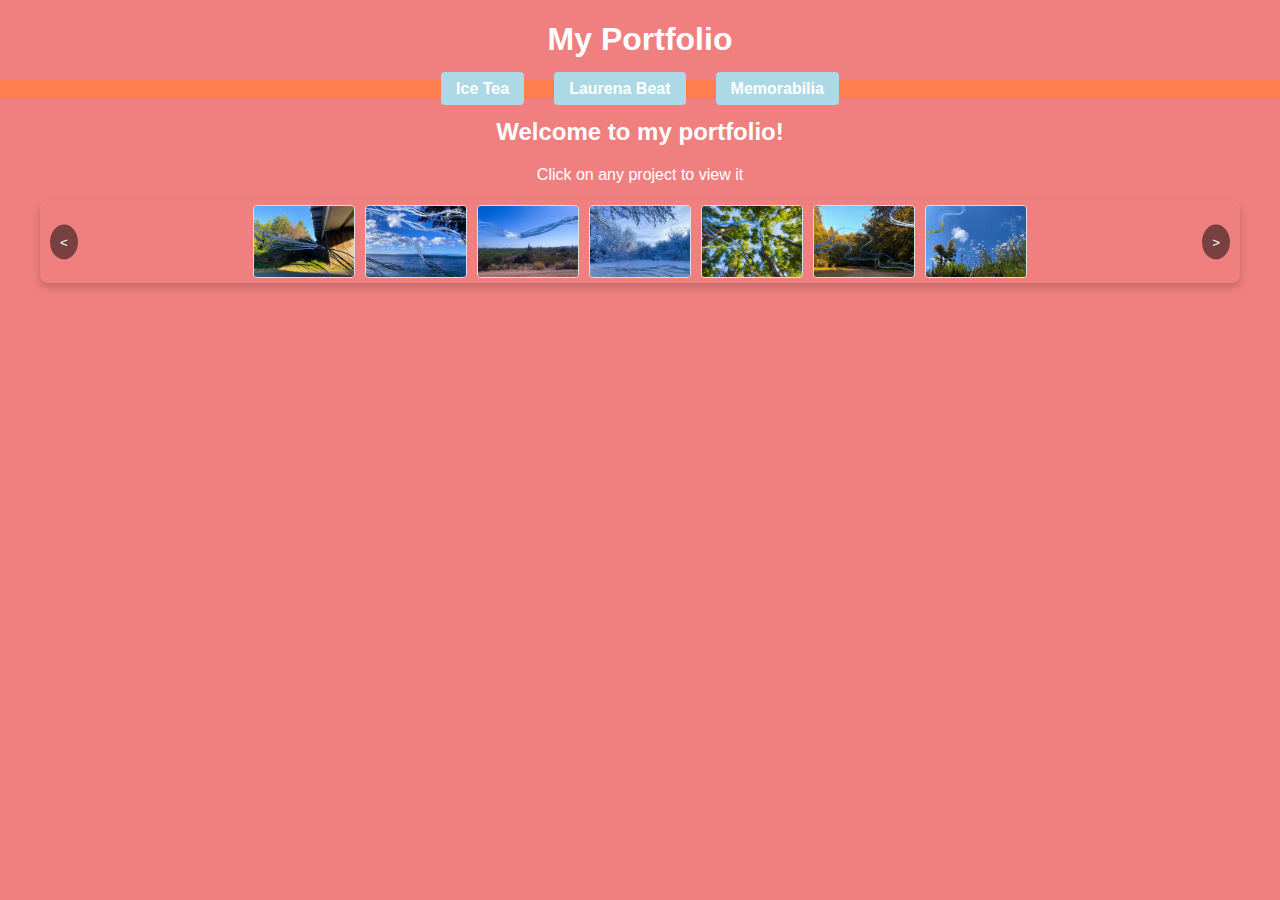
<file: Portfolio/index.html>
<!DOCTYPE html>
<html lang="en">
<head>
  <meta charset="UTF-8">
  <meta name="viewport" content="width=device-width, initial-scale=1.0">
  <link rel="stylesheet" href="portfolio.css">
  <title>Portfolio</title>
</head>
<body>
  <header>
    <h1>My Portfolio</h1>
    <nav>
        <ul>
          <li><a href="icetea.html">Ice Tea</a></li>
          <li><a href="laurenabeat.html">Laurena Beat</a></li>
          <li><a href="memorabilia.html">Memorabilia</a></li>
        </ul>
    </nav>
  </header>
  <main>
    <h2>Welcome to my portfolio!</h2>
    <p>Click on any project to view it</p>
  </main>
  <div class="carousel">
    <div class="carousel-images">
      <img src="and_even_when_im_wrong,_i_tend_to_think_i'm_right.jpg" alt="Image 1">
      <img src="and_the_stars_are_hidden_by_my_pride_and_my_enemies.jpg" alt="Image 2">
      <img src="And_too_tired_to_rage.jpg" alt="Image 3">
      <img src="I_seem_to_hurt_the_people_that_care_the_most_.jpg" alt="Image 4">
      <img src="it_feels_like,_feels_like_it's_coming.jpg" alt="image 5">
      <img src="just_like_an_animal,_i_protect_my_pride.jpg" alt="Image 6">
      <img src="well,_im_bored_of_the_game.jpg" alt="Image 7">
    </div>
    <button class="carousel-btn prev">&lt;</button>
    <button class="carousel-btn next">&gt;</button>
  </div>
  <script>
    const images = document.querySelector('.carousel-images');
    const prevBtn = document.querySelector('.carousel-btn.prev');
    const nextBtn = document.querySelector('.carousel-btn.next');
  
    let currentIndex = 0;
  
    const updateCarousel = () => {
      const imageWidth = images.children[0].clientWidth;
      images.style.transform = `translateX(${-currentIndex * imageWidth}px)`;
    };
  
    nextBtn.addEventListener('click', () => {
      currentIndex = (currentIndex + 1) % images.children.length;
      updateCarousel();
    });
  
    prevBtn.addEventListener('click', () => {
      currentIndex =
        (currentIndex - 1 + images.children.length) % images.children.length;
      updateCarousel();
    });
  
    window.addEventListener('resize', updateCarousel);
  </script>
  
  <script src="portfolio.js"></script>
</body>
</html>
</file>
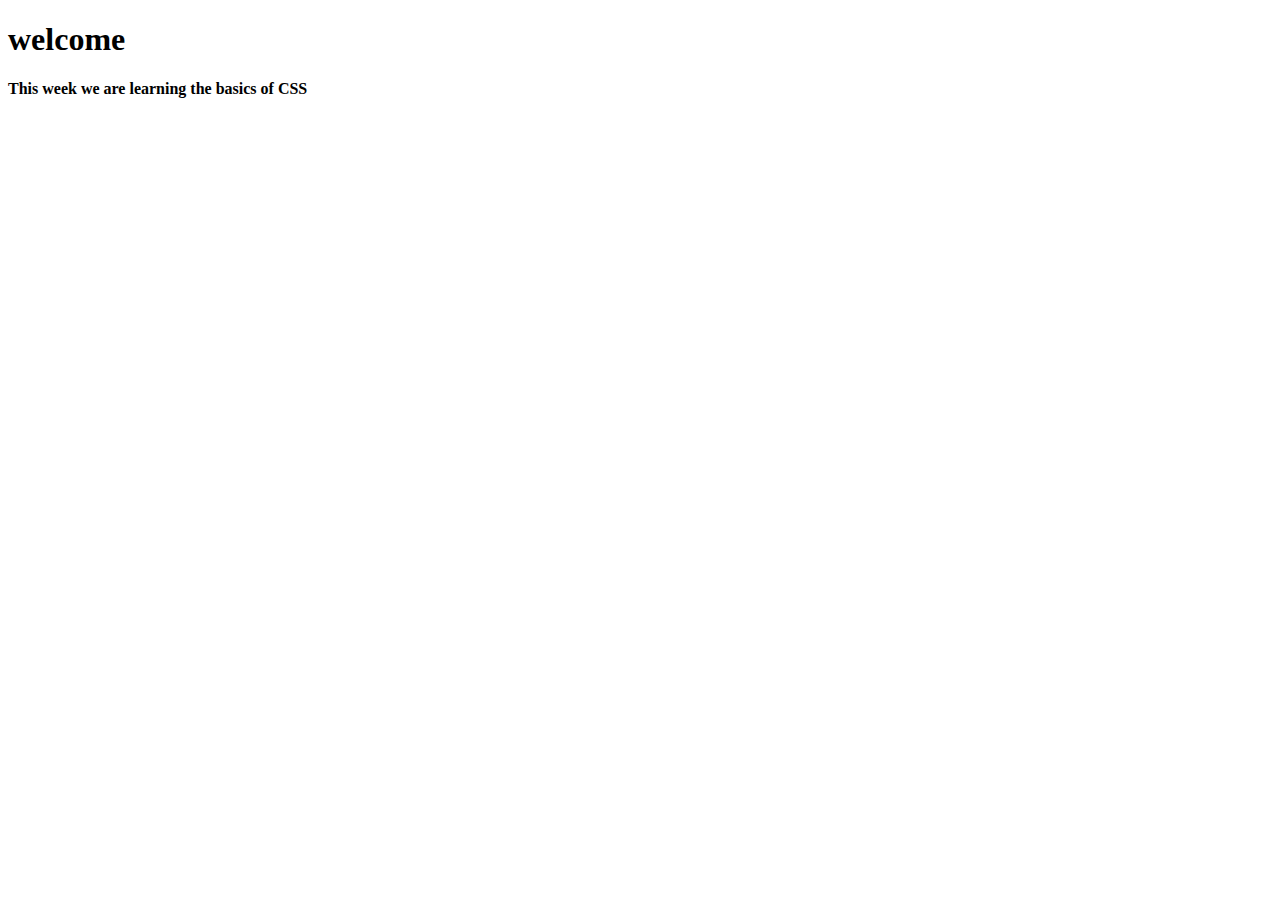
<file: Class Notes/Week_5.html>
<!DOCTYPE html>
<html lang="en">
<head>
    <meta charset="UTF-8">
    <meta name="viewport" content="width=device-width, initial-scale=1.0">
    <title>Week 5 Notes</title>
    <link rel="stylesheet" href="/css/week_5.css">
    <!-- <style> -->
</head>
<body>
    <h1>welcome</h1>
    <p class="basics">
       This week we are learning the basics of CSS  
    </p>
</body>
</html>
</file>
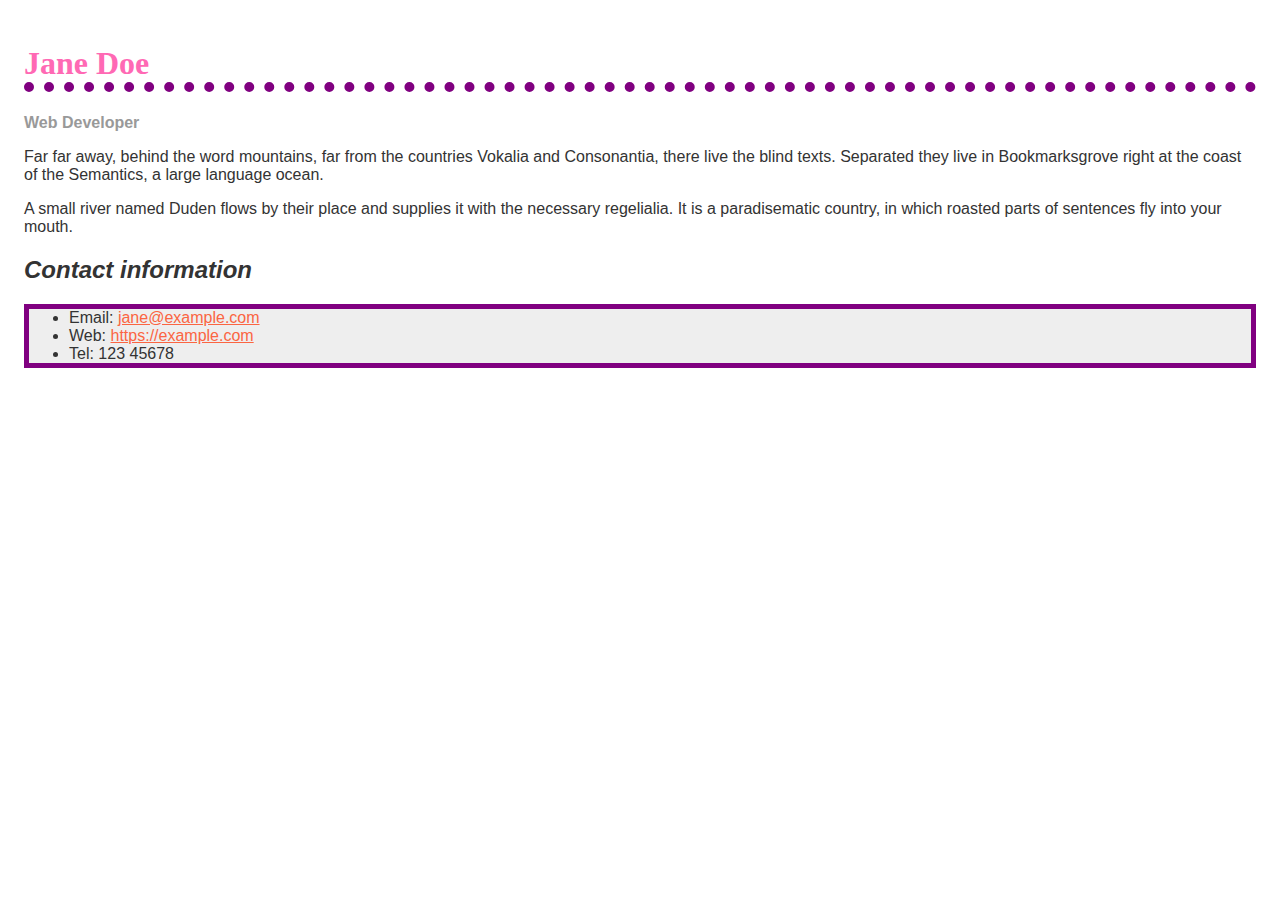
<file: Class Notes/Week_5_ica.html>
<!DOCTYPE html>
<html lang="en">
<head>
    <meta charset="UTF-8">
    <meta name="viewport" content="width=device-width, initial-scale=1.0">
    <title>Formatting a Biography</title>
    <link rel="stylesheet" href="../css/ica5a.css">
</head>
<body>
    <h1>Jane Doe</h1>
    <div class="job-title">Web Developer</div>
    <p>
      Far far away, behind the word mountains, far from the countries Vokalia
      and Consonantia, there live the blind texts. Separated they live in
      Bookmarksgrove right at the coast of the Semantics, a large language
      ocean.
    </p>

    <p>
      A small river named Duden flows by their place and supplies it with the
      necessary regelialia. It is a paradisematic country, in which roasted
      parts of sentences fly into your mouth.
    </p>

    <h2>Contact information</h2>
    <ul id="ul">
      <li>
        Email:
        <a href="mailto:jane@example.com">jane@example.com</a>
      </li>
      <li>
        Web:
        <a href="https://example.com">https://example.com</a>
      </li>
      <li>Tel: 123 45678</li>
    </ul>
</body>
</html>
</file>
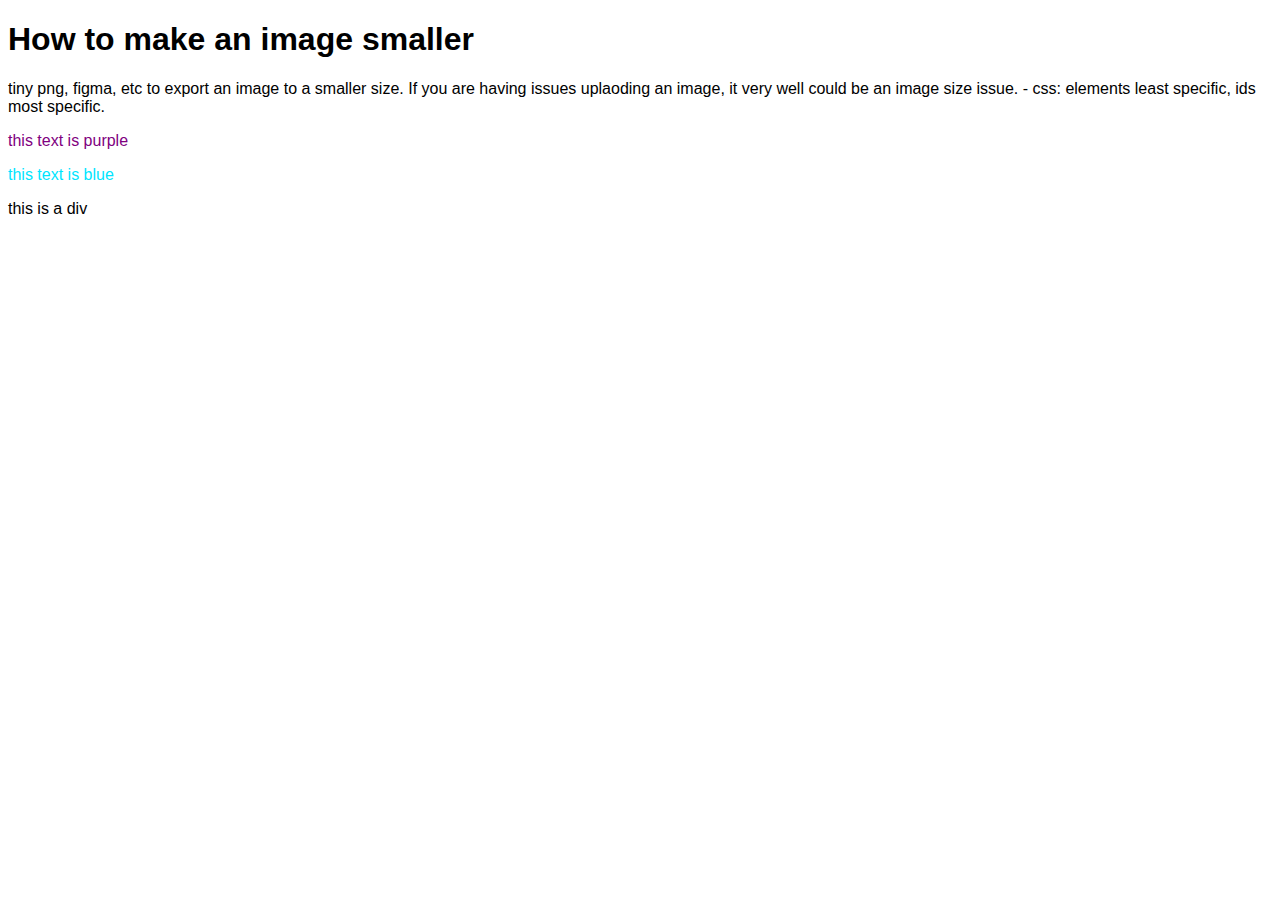
<file: Class Notes/week_6.html>
<!DOCTYPE html>
<html lang="en">
<head>
    <meta charset="UTF-8">
    <meta name="viewport" content="width=device-width, initial-scale=1.0">
    <title>Week 6 Notes</title>
</head>
<link rel="stylesheet" href="../css/week_6.css">
<body>
    <h1>How to make an image smaller</h1>
    <p>tiny png, figma, etc to export an image to a smaller size. If you are having issues uplaoding an image, it very well could be an image size issue. 
- css: elements least specific, ids most specific.
    </p>
    <p class="purple">this text is purple</p>
    <p id="blue">this text is blue
    </p>
    <div id="first_div"><p>this is a div</p></div>
    
</body>
</html>
</file>
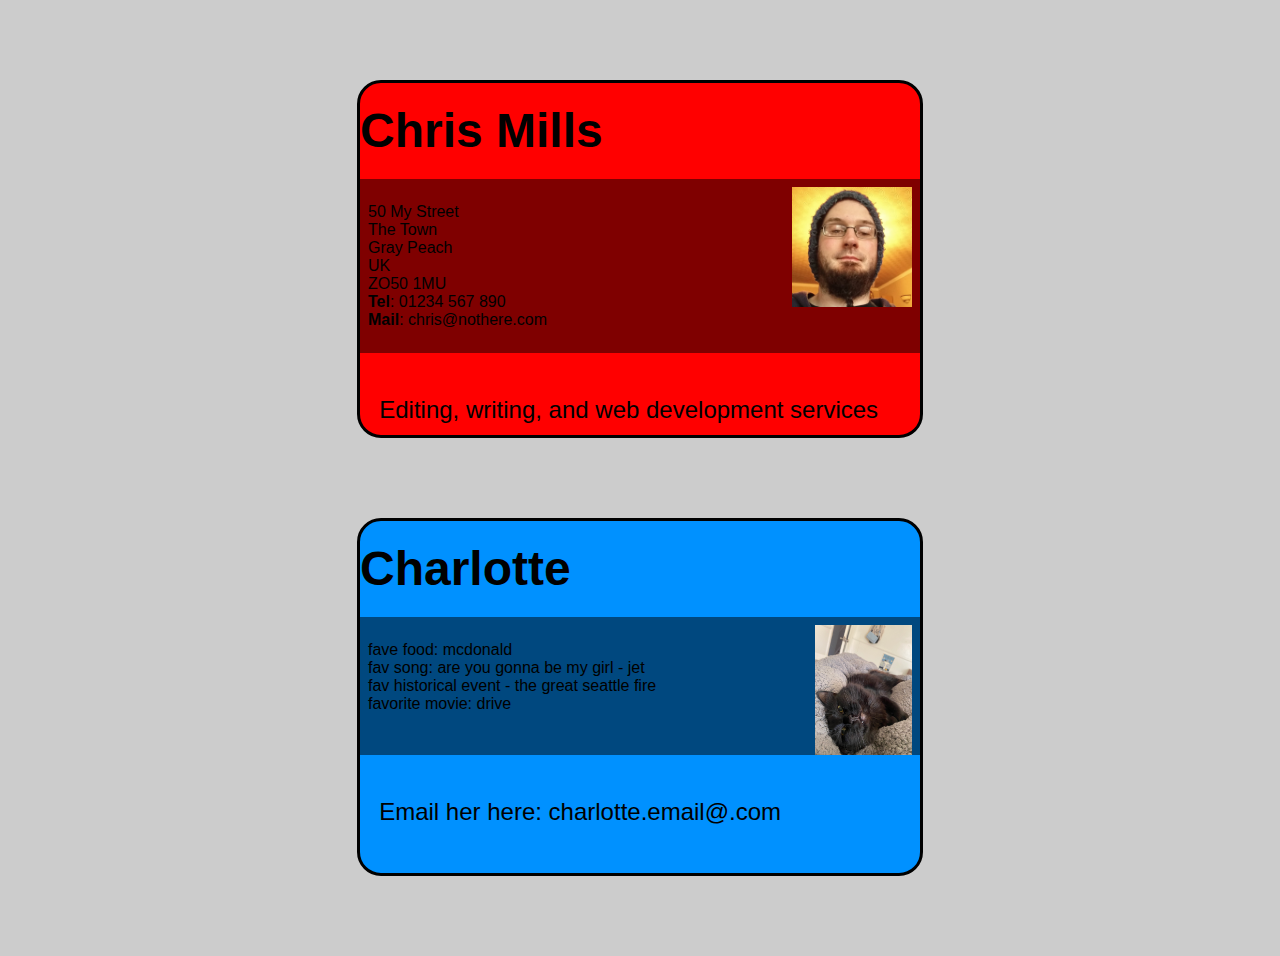
<file: html/business_card.html>
<!DOCTYPE html>
<html lang="en-US">
  <head>
    <meta charset="utf-8">
    <meta name="viewport" content="width=device-width">
    <title>Fundamental CSS comprehension</title>
  </head>
  <link rel="stylesheet" href="../css/style.css">
  <body>
  <section class="card">
    <header>
      <h2>Chris Mills</h2>
    </header>
    <article>
      <img src="../img/chris.jpg" alt="A picture of Chris - a man with glasses, a beard, and a silly wooly hat" height="120">
      <p>50 My Street<br>
         The Town<br>
         Gray Peach<br>
         UK<br>
         ZO50 1MU<br>
        <strong>Tel</strong>: 01234 567 890<br>
        <strong>Mail</strong>: chris@nothere.com</p>
    </article>
    <footer>
      <p>Editing, writing, and web development services</p>
    </footer>
  </section>
  </body>
</html>

<!DOCTYPE html>
<html lang="en-US">
  <head>
    <meta charset="utf-8">
    <meta name="viewport" content="width=device-width">
    <title>Fundamental CSS comprehension 2</title>
  </head>
  <link rel="stylesheet" href="../css/style.css">
  <body>
  <section class="card2">
    <header>
      <h2>Charlotte</h2>
    </header>
    <article>
      <img src="../img/charlotte.JPG" alt="Charlotte: a picture of charlotte, a furry black cat" height="130">
      <p>fave food: mcdonald<br>
         fav song: are you gonna be my girl - jet<br>
         fav historical event - the great seattle fire<br>
         favorite movie: drive<br>
         <br>
    </article>
    <footer>
      <p>Email her here: charlotte.email@.com</p>
    </footer>
  </section>
  </body>
</html>
</file>
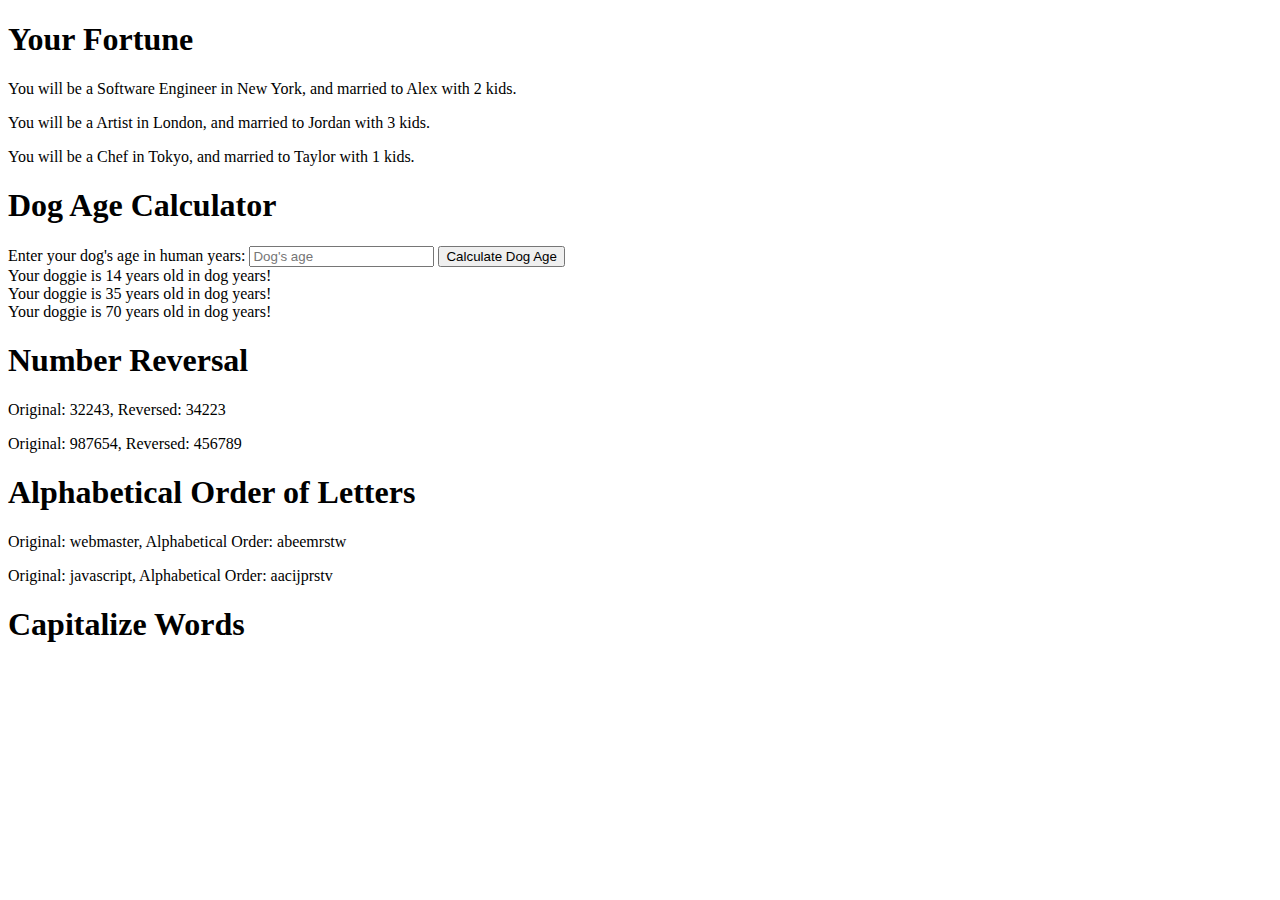
<file: html/ica11.html>
<!DOCTYPE html>
<html lang="en">
<head>
    <meta charset="UTF-8">
    <meta name="viewport" content="width=device-width, initial-scale=1.0">
    <title>In Class Activity</title>
</head>
<body>
    <h1>Your Fortune</h1>
    <div id="fortunes"></div>
    <h1>Dog Age Calculator</h1>

  <!-- Form for user input -->
  <label for="dog-age">Enter your dog's age in human years:</label>
  <input type="number" id="dog-age" placeholder="Dog's age" min="0">
  <button onclick="getDogAge()">Calculate Dog Age</button>

  <!-- Result will be displayed here -->
  <div id="dog-age-result"></div>
  <h1>Number Reversal</h1>

  <!-- Output will be displayed here -->
  <div id="reversed-numbers"></div>
  <h1>Alphabetical Order of Letters</h1>

  <!-- Output will be displayed here -->
  <div id="sorted-strings"></div>
  
  <h1>Capitalize Words</h1>

  <!-- Output will be displayed here -->
  <div id="capitalized-strings"></div>
    <script src="../js/ica11.js"></script>   
</body>
</html>
</file>
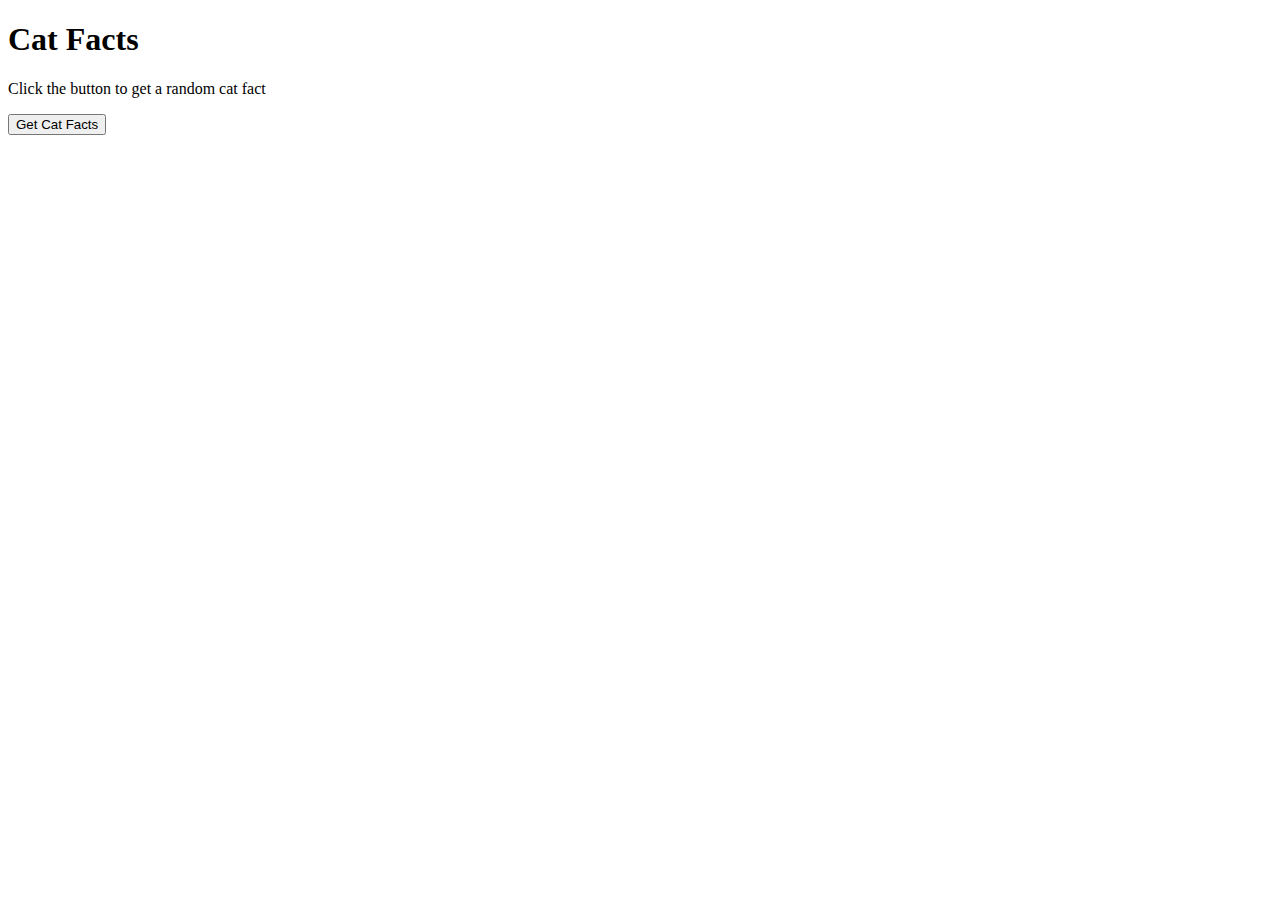
<file: html/ica12.html>
<!DOCTYPE html>
<html lang="en">
<head>
    <meta charset="UTF-8">
    <meta name="viewport" content="width=device-width, initial-scale=1.0">
    <title>Cat Facts</title>
</head>
<body>

    <h1>Cat Facts</h1>
    <p id="quote">Click the button to get a random cat fact</p>
    <button id="fetchQuote">Get Cat Facts</button>

    <script src="../js/ica12.js"></script>
</body>
</file>
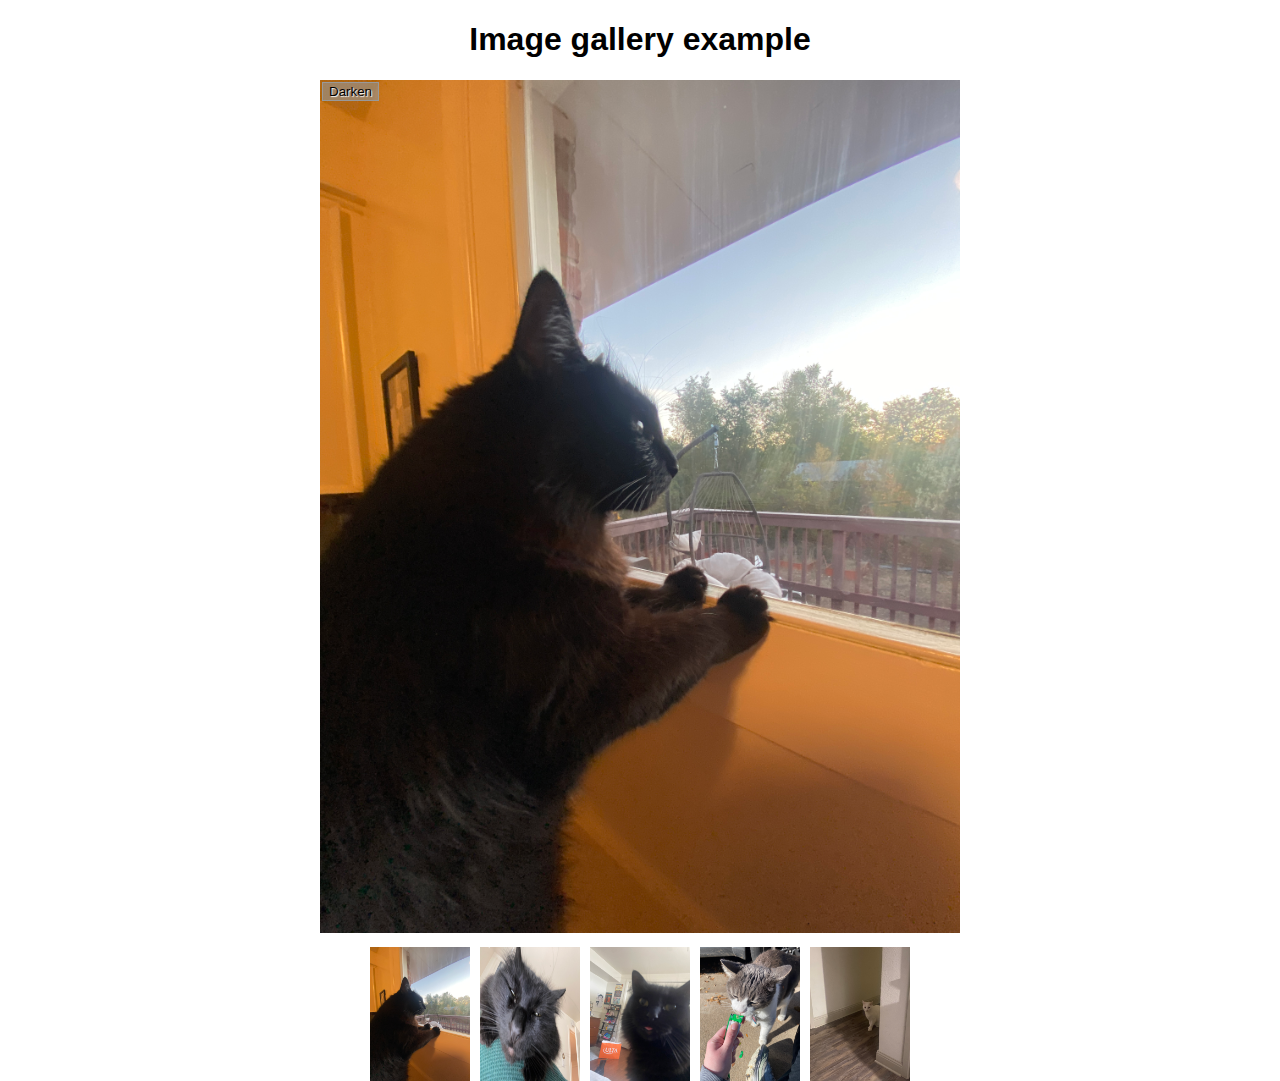
<file: html/image_carousel.html>
<!DOCTYPE html>
<html lang="en-us">
  <head>
    <meta charset="utf-8">

    <title>Image gallery</title>

    <link rel="stylesheet" href="../css/image_carousel.css">
    
  </head>

  <body>
    <h1>Image gallery example</h1>

    <div class="full-img">
      <img class="displayed-img" src="../img/CharlotteYearns.JPG" alt="Charlotte is Yearning">
      <div class="overlay"></div>
      <button class="dark">Darken</button>
    </div>

    <div class="thumb-bar">


    </div>
    <script src="../js/image_carousel.js"></script>
  </body>
</html>
</file>
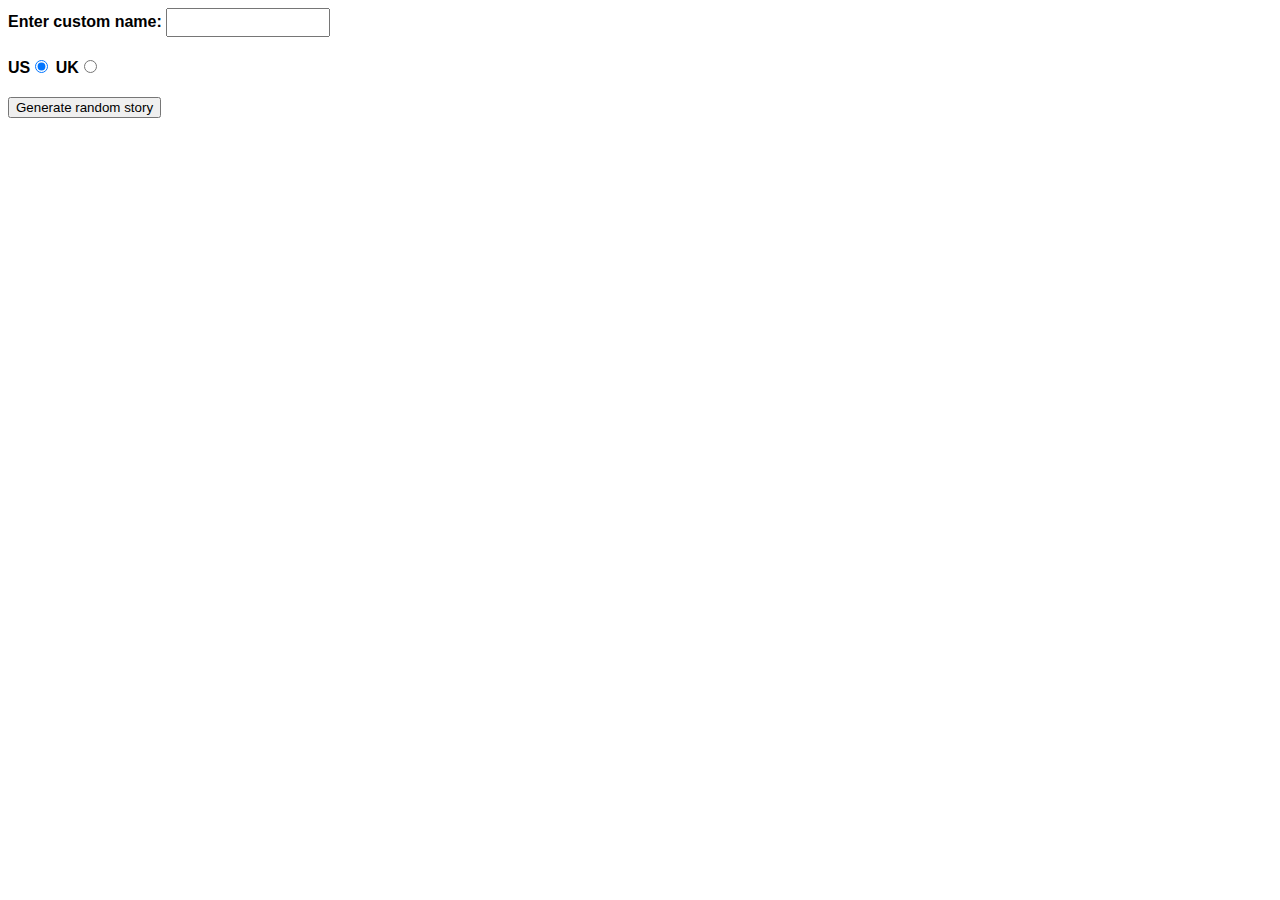
<file: html/index (3).html>
<!DOCTYPE html>
<html lang="en-US">
  <head>
    <meta charset="utf-8" />
    <meta name="viewport" content="width=device-width" />

    <title>Silly story generator</title>
<link rel="stylesheet" href="../css/silly_story.css">
  </head>

  <body>
    <div>
      <label for="customname">Enter custom name:</label>
      <input id="customname" type="text" placeholder="" />
    </div>
    <div>
      <label for="us">US</label
      ><input id="us" type="radio" name="ukus" value="us" checked />
      <label for="uk">UK</label
      ><input id="uk" type="radio" name="ukus" value="uk" />
    </div>
    <div>
      <button class="randomize">Generate random story</button>
    </div>
    <!-- Thanks a lot to Willy Aguirre for his help with the code for this assessment -->
    <p class="story"></p>
  <script src="../js/main.js"></script>
  </body>
</html>
</file>
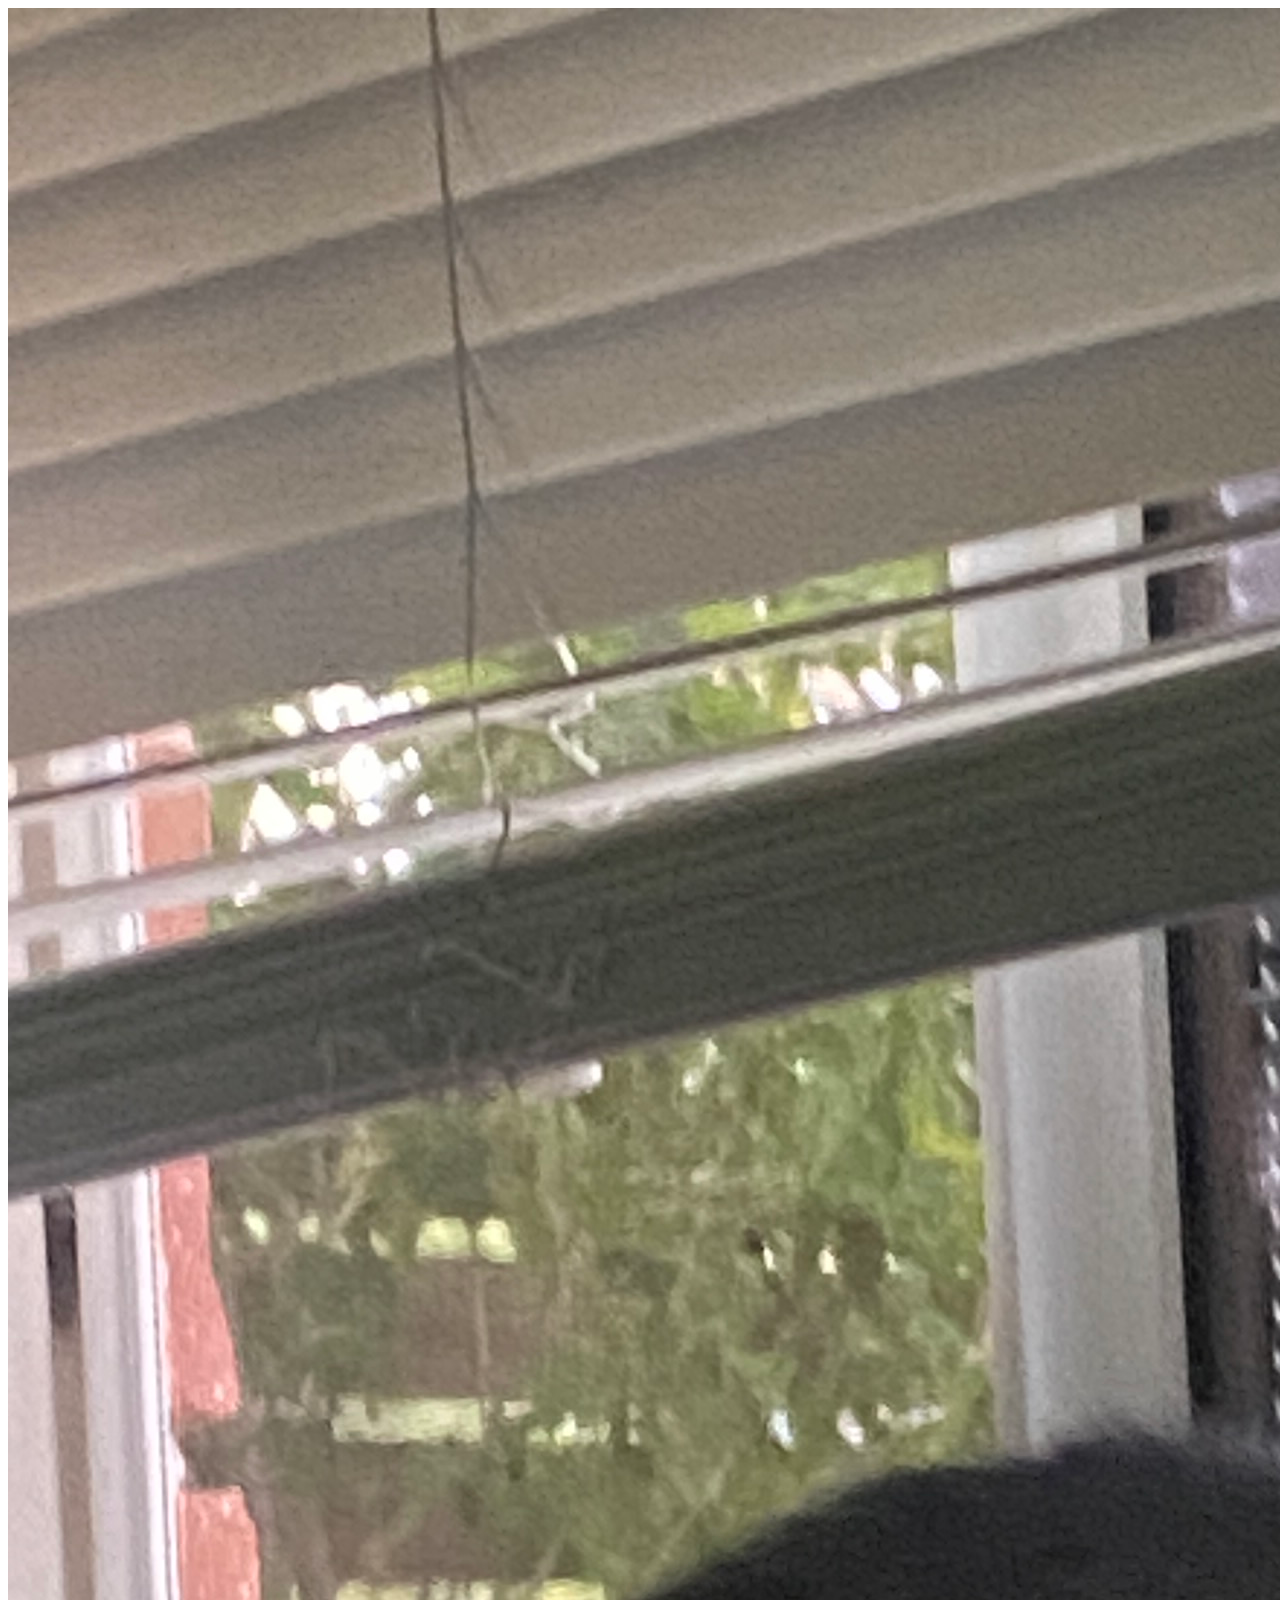
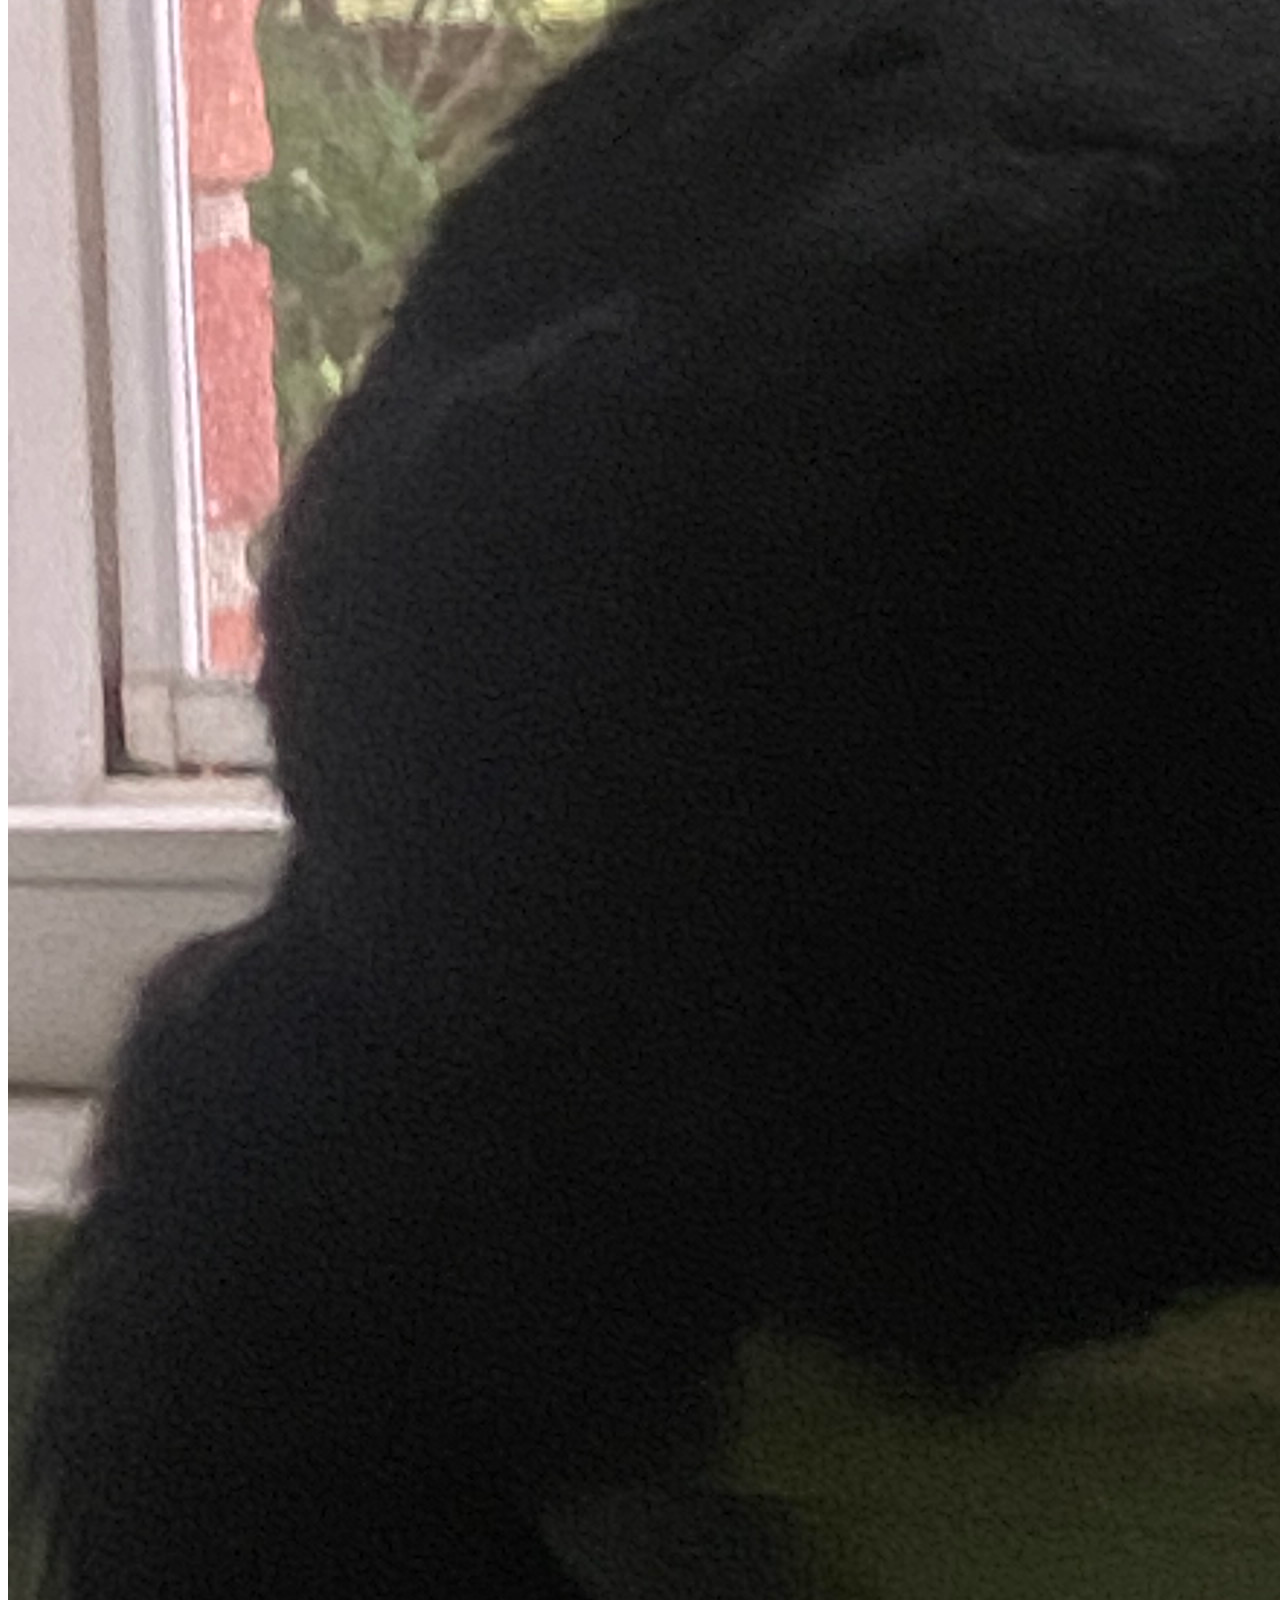
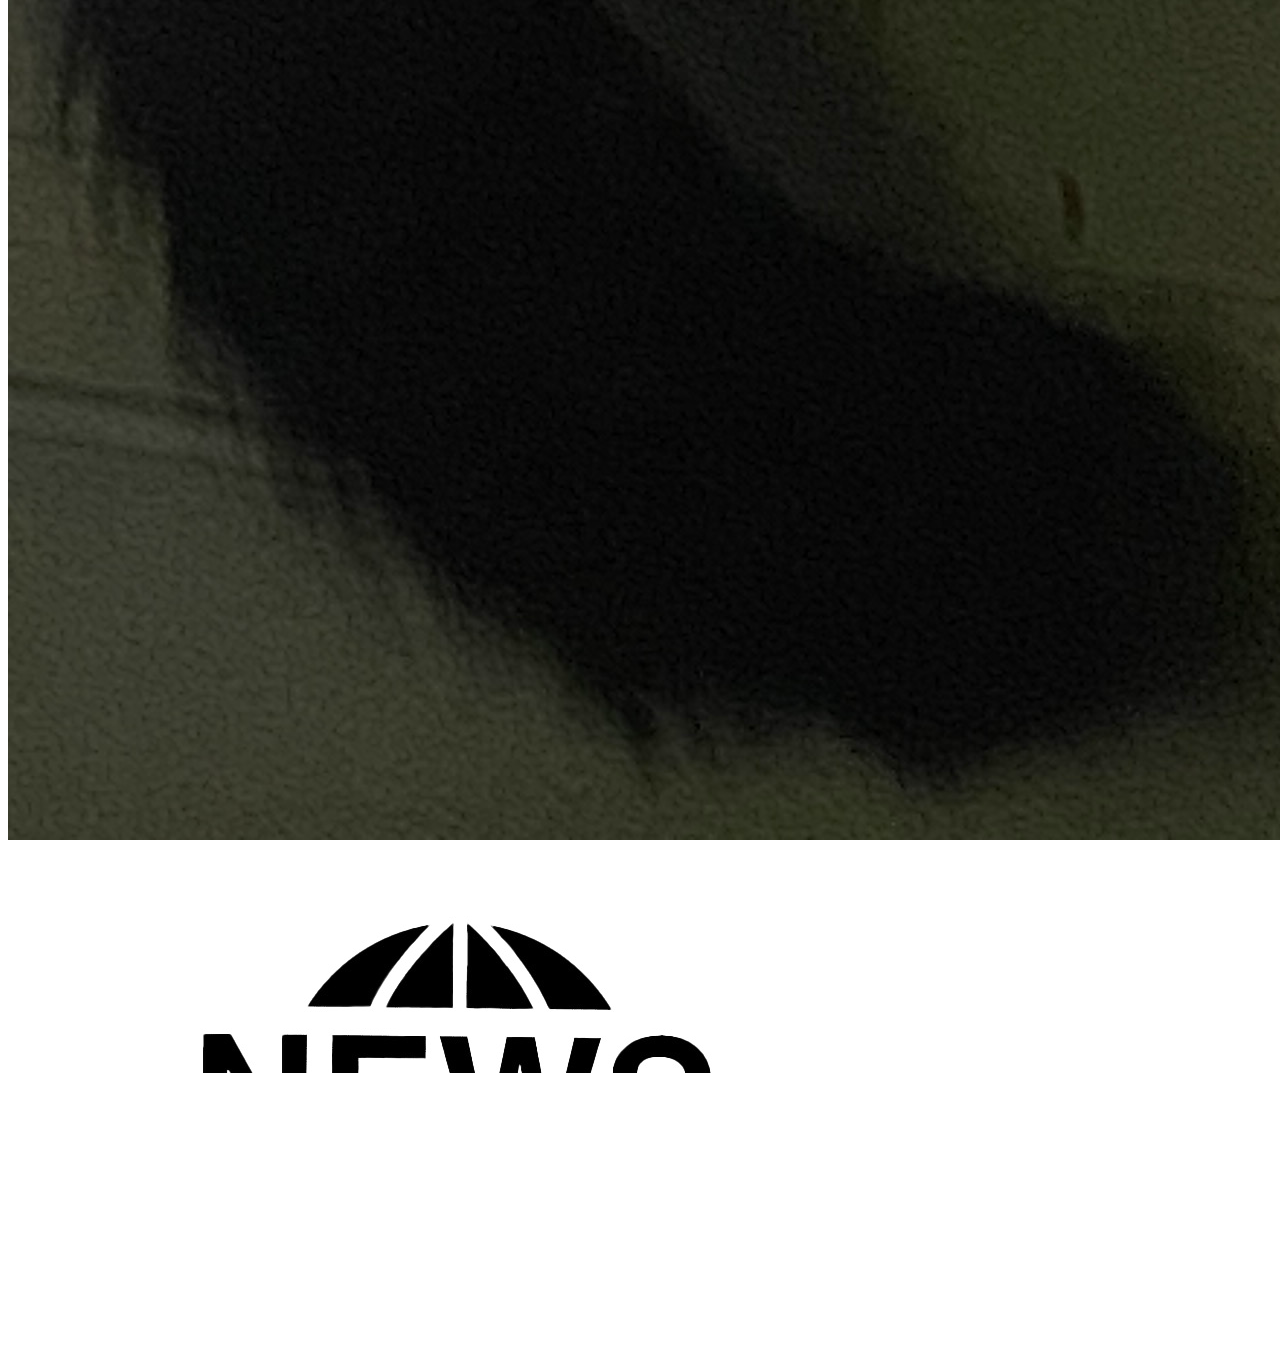
<file: html/overlays.html>
<!DOCTYPE html>
<html lang="en">
<head>
    <meta charset="UTF-8">
    <meta name="viewport" content="width=device-width, initial-scale=1.0">
    <title>overlays</title>
    <link rel="stylesheet" href="../css/overlays.css">
</head>
 <!--<link rel="stylesheet" href="../css/overlays.css">-->
 <body>
    <div style="position: relative; left: 0; top: 0;">
        <img src="../img/charlotte2.JPG" class="charlotte"/>
        <img src="../img/NewsLogo.jpg" class="newslogo"/>
        <img src="../img/Newsheadline.jpg" class="newsheadline"/>
    </div>
 </body>
</html>
</file>
<file: Portfolio/portfolio.css>
/* Global Styles */
body {
  font-family: Arial, sans-serif;
  margin: 0;
  padding: 0;
  background-color: lightcoral;
  color: white;
  text-align: center; /* Center all text globally */
}

/* Navigation Bar */
nav ul {
  list-style: none;
  display: flex;
  justify-content: center;
  padding: 0;
  margin: 10px 0;
  background-color: coral;
}

nav li {
  margin: 0 15px;
}

nav a {
  text-decoration: none;
  color: white;
  font-weight: bold;
  padding: 8px 15px;
  border-radius: 4px;
  background-color: lightblue;
  transition: background-color 0.3s ease, color 0.3s ease;
}

nav a:hover {
  background-color: #777;
  color: lightblue;
}

nav a.active {
  background-color: #999;
  color: coral;
}

/* Portfolio Container */
#portfolio-container {
  display: flex;
  flex-wrap: wrap;
  gap: 20px;
  padding: 20px;
  justify-content: center;
  background-color: lightblue;
  text-align: center; /* Center text within the container */
}

/* Project Card */
.project {
  background: coral;
  border: 1px solid #ddd;
  border-radius: 8px;
  padding: 15px;
  width: 300px;
  box-shadow: 0 2px 4px blue;
  transition: transform 0.3s ease, box-shadow 0.3s ease;
  text-align: center; /* Center text within each project card */
}

.project:hover {
  transform: translateY(-5px);
  box-shadow: 0 4px 8px rgba(0, 0, 0, 0.2);
}

.project h2 {
  font-size: 1.5em;
  margin-bottom: 10px;
}

.project p {
  font-size: 1em;
  margin: 10px 0;
  color: lightblue;
}

.project iframe {
  width: 100%;
  height: auto;
  aspect-ratio: 16 / 9; /* Maintain aspect ratio */
  border: 1px solid #ddd;
  border-radius: 8px;
  margin: 10px 0;
  display: block;
  margin-left: auto;
  margin-right: auto; /* Center iframe within the card */
}

/* Carousel */
.carousel {
  display: flex;
  justify-content: center;
  flex-wrap: wrap;
  gap: 5px;
}

.carousel img {
  max-width: 100px;
  margin: 5px;
  border: 1px solid #ddd;
  border-radius: 4px;
  transition: transform 0.3s ease;
}

.carousel img:hover {
  transform: scale(1.1);
}

/* Footer (Optional) */
footer {
  background-color: #333;
  color: white;
  text-align: center;
  padding: 10px;
  margin-top: 20px;
}
.carousel {
  position: relative;
  max-width: 1200px;
  margin: auto;
  overflow: hidden;
  border-radius: 8px;
  box-shadow: 0 4px 8px rgba(0, 0, 0, 0.2);
}

.carousel-images {
  display: flex;
  transition: transform 0.5s ease;
}

.carousel-images img {
  width: 100%;
  flex-shrink: 0;
}

.carousel-btn {
  position: absolute;
  top: 50%;
  transform: translateY(-50%);
  background-color: rgba(0, 0, 0, 0.5);
  color: white;
  border: none;
  padding: 10px;
  cursor: pointer;
  border-radius: 50%;
}

.carousel-btn.prev {
  left: 10px;
}

.carousel-btn.next {
  right: 10px;
}

.carousel-btn:hover {
  background-color: rgba(0, 0, 0, 0.8);
}

/* Responsive Design */
@media (max-width: 600px) {
  nav ul {
    flex-direction: column;
    align-items: center;
  }

  nav li {
    margin: 5px 0;
  }

  .project {
    width: 100%;
  }
}
</file>
<file: css/week_5.css>
p {
    color: #7163ab 
    font-family
}
div {
    color: pink
}
p {

}

.basics{
    font-weight: 900
}
</file>
<file: css/ica5a.css>
body {
    background-color: #fff;
    color: #333;
    font-family: Arial, Helvetica, sans-serif;
    padding: 1em;
    margin: 1;
  }

  h1 {
    color: hotpink;
    font-size: 2em;
    font-family: Georgia, "Times New Roman", Times, serif;
    border-bottom: 10px dotted purple;
  }

  h2 {
    font-size: 1.5em;
    font-style: italic
  }

  .job-title {
    color: #999999;
    font-weight: bold;
  }
  ul {
    border: 5px solid purple;
    background-color: #eeeeee;
  }

  a:link,
  a:visited {
    color: #fb6542;
  }

  a:hover {
    text-decoration: none;
    color: green
  }
</file>
<file: css/week_6.css>
html {
    font-family: 'Helvetica neue', Arial, 'sans serif';
    font-size: 1em;
}
.purple {
    color: purple;
}

#blue {
    color: rgb(0, 229, 255);
    border-style: dashed 10 px;
}

#first_div {
    position: relative;
    left: 200 px; 
}
</file>
<file: css/style.css>
/* General styles - put these straight into your stylesheet */

body {
    margin: 0;
  }
  
  html {
    font-family: 'Helvetica neue', Arial, 'sans serif';
    font-size: 1em;
    background-color: #ccc;
  }
  
  /* Selectors to be matched up with rulesets */
  
 /* .card article img 
  .card footer
  .card header
  .card */
  
  /* Rulesets to be matched up with selectors */
  
    .card {
    width: 35em;
    height: 22em;
    margin: 5em auto;
    background-color: red;
    border: 0.2em solid black;
    border-radius: 1.5em;
  }
  
  header {
    /*background-image: linear-gradient(to bottom,rgba(0,0,0,0.1), rgba(0,0,0,0));*/
    border-radius: 1.5em 1.5em 0 0;
    font-size: 2em;
    line-height: 0.5em;
    padding: 1em
    max-height: 3em;
    margin: 0em;
  }
  
  article {
    color: #ccc;
    margin: 0em;
    max-height: 12em;
    background-color: rgb(0 0 0/50%);
    padding: 0.5em;
  }

  footer {
    /*background-image: linear-gradient(to bottom,rgba(0,0,0,0), rgba(0,0,0,0.1));*/
    border-radius: 0 0 1.5em 1.5em;
    float: center;
    font-size: 1.5em;
    padding: 0.8em;
    max-height: 3em;
  }
  

  img {
    float: right;
    max-height: 100%
  }

  body {
    margin: 0;
  }
  
  html {
    font-family: 'Helvetica neue', Arial, 'sans serif';
    font-size: 1em;
    background-color: #ccc;
  }
  
  /* Selectors to be matched up with rulesets */
  
 /* .card article img 
  .card footer
  .card header
  .card */
  
  /* Rulesets to be matched up with selectors */
  
    .card2 {
    width: 35em;
    height: 22em;
    margin: 5em auto;
    background-color: rgb(0, 145, 255);
    border: 0.2em solid black;
    border-radius: 1.5em;
  }
  
  header {
    /*background-image: linear-gradient(to bottom,rgba(0,0,0,0.1), rgba(0,0,0,0));*/
    border-radius: 1.5em 1.5em 0 0;
    font-size: 2em;
    line-height: 0.5em;
    padding: 1em
    max-height: 3em;
    margin: 0em;
  }
  
  article {
    color: #000000;
    margin: 0em;
    max-height: 12em;
    background-color: rgb(0 0 0/50%);
    padding: 0.5em;
  }

  footer {
    /*background-image: linear-gradient(to bottom,rgba(0,0,0,0), rgba(0,0,0,0.1));*/
    border-radius: 0 0 1.5em 1.5em;
    float: center;
    font-size: 1.5em;
    padding: 0.8em;
    max-height: 3em;
  }
  

  img {
    float: right;
    max-height: 100%
  }
</file>
<file: css/image_carousel.css>
h1 {
  font-family: helvetica, arial, sans-serif;
  text-align: center;
}

body {
  width: 640px;
  margin: 0 auto;
}

.full-img {
  position: relative;
  display: block;
  width: 100%;  /* Make full image responsive */
  max-width: 640px;
  height: auto;  /* Allow height to adjust based on width */
}

.overlay {
  position: absolute;
  top: 0;
  left: 0;
  width: 100%;  /* Match the width of the image */
  height: 100%;
  background-color: rgba(0, 0, 0, 0);
}

button {
  border: 0;
  background: rgba(150, 150, 150, 0.6);
  text-shadow: 1px 1px 1px white;
  border: 1px solid #999;
  position: absolute;
  cursor: pointer;
  top: 2px;
  left: 2px;
}

.thumb-bar {
  display: flex;
  flex-wrap: wrap;  /* Allow images to wrap onto a new line */
  gap: 10px; /* Space between images */
  justify-content: center; /* Center the thumbnails */
  margin-top: 10px;
}

.thumb-bar img {
  width: 100px;  /* Set a specific size for thumbnails */
  height: auto;  /* Maintain aspect ratio */
  cursor: pointer;
}

.full-img img {
  width: 100%;  /* Ensure the displayed image fits within the full-img container */
  height: auto;
}
</file>
<file: css/silly_story.css>
body {
    font-family: helvetica, sans-serif;
    width: 350px;
  }

  label {
    font-weight: bold;
  }

  div {
    padding-bottom: 20px;
  }

  input[type="text"] {
    padding: 5px;
    width: 150px;
  }

  p {
    background: #ffc125;
    color: #5e2612;
    padding: 10px;
    visibility: hidden;
  }
</file>
<file: css/overlays.css>
/* body {
    z-index: 0;
}

.newslogo {
    position: absolute;
    top: 15;
    left: 15;
    z-index: 1;
} */
  .charlotte 
        {
            position: relative;
            top: 0;
            left; 0;
            height; 600;
        }
        .newslogo 
        {
            position; relative;
            top; 15px;
            left: 15px;
        }
        .newsheadline 
        {
            position: absolute;
            bottom: 15px;
            left: 15px;
</file>
